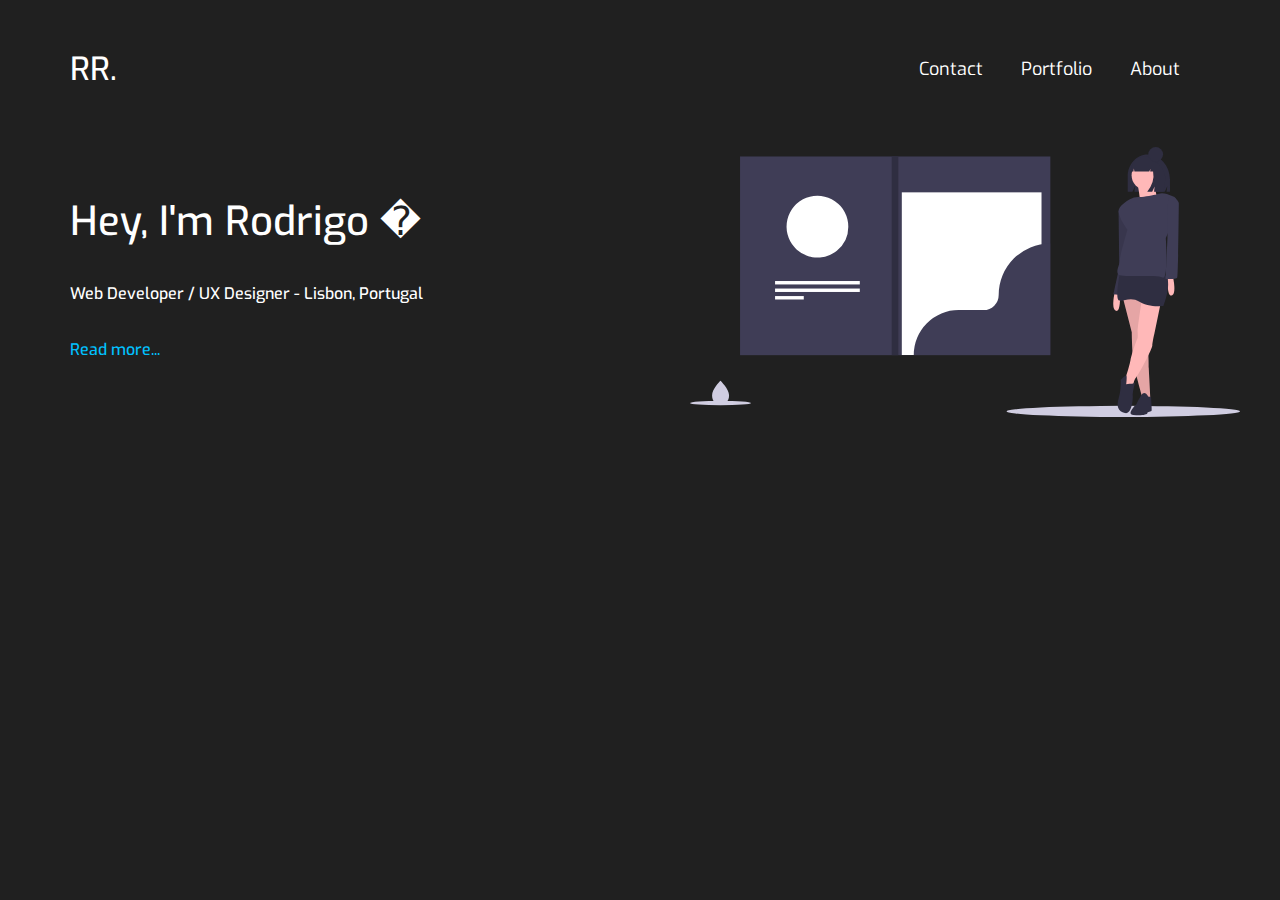
<file: index.html>
<!DOCTYPE html>
<html>
    <head>
        <meta charset="utf-8">
        <title>Rodrigo Rodrigues</title>
        <link rel="stylesheet" href="css/index.css">
        <link rel="stylesheet" href="css/bootstrap.min.css">
    </head>
    <body onload="start();">
        <header>
            <nav>
                <h2>RR.</h2>
                <div class="rr-nav-break">
                <a class="rr-nav-item" href="about.html">About</a>
                <a class="rr-nav-item" href="portfolio.html">Portfolio</a>
                <a class="rr-nav-item" href="contact.html">Contact</a>
            </div>
            </nav>
        </header>
        <main>
            <h1 id="rr-main-h1-id" class="rr-main-h1">Hey, I'm </h1>
            <h6>Web Developer / UX Designer - Lisbon, Portugal
                <br>
            </h6>
                <h6><a class="rr-main-href" href="about.html">Read more...</a></h6>
                <img src="images/undraw_personal_file_222m (1).svg" width="550px" class="rr-main-img">
        </main>
    </body>
    <script>
        var i = 0;
        var text = "Rodrigo 👋";
        var speed = 80;
          function typeWriter(){
            if(i < text.length){
        document.getElementById("rr-main-h1-id").innerHTML += text.charAt(i);
          i++
          setTimeout(typeWriter, speed)
        }
          }  
          function start(){
            typeWriter();
          }
        </script>
</html>
</file>
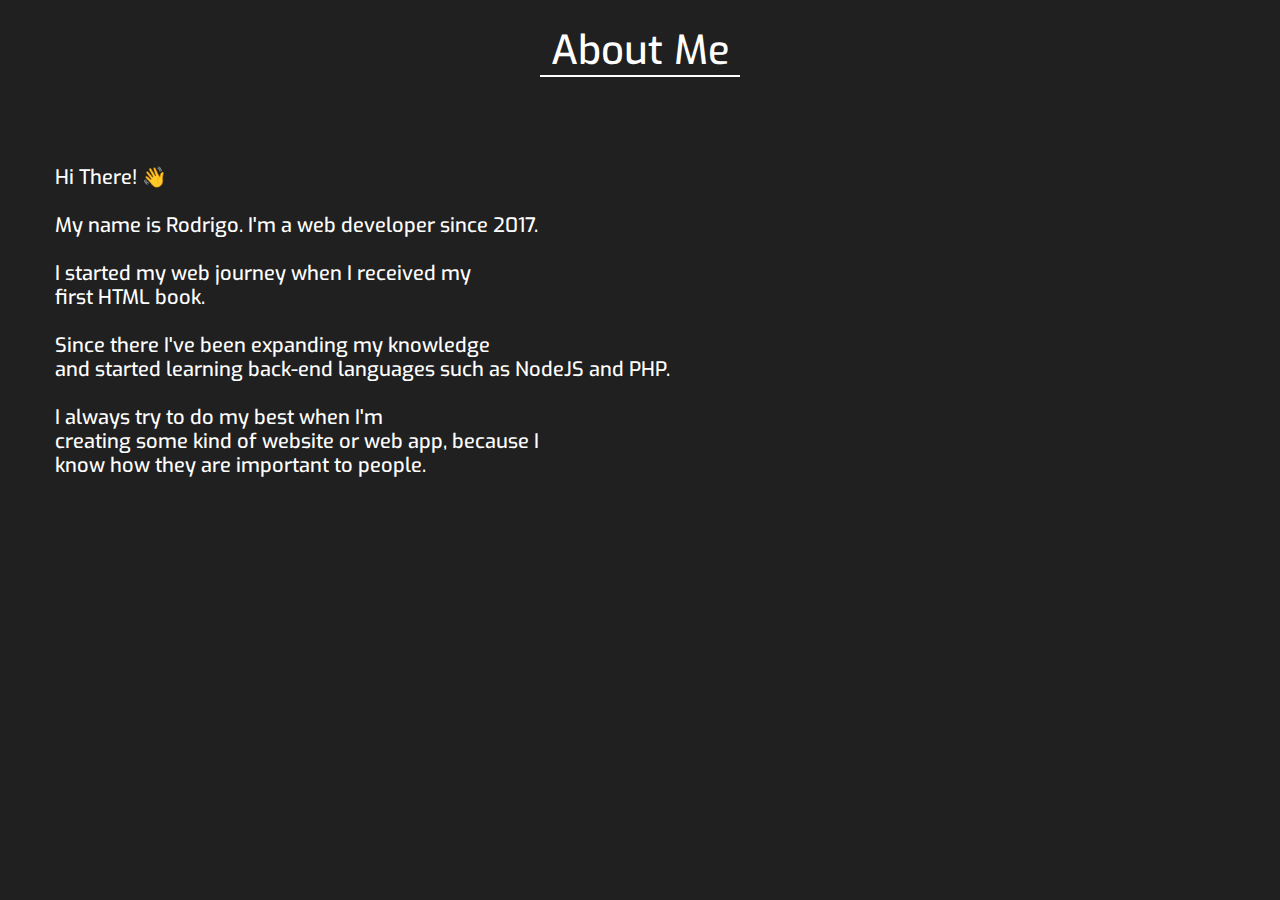
<file: about.html>
<!DOCTYPE html>
<html>
    <head>
        <meta charset="utf-8">
        <link rel="stylesheet" href="css/about.css">
        <link rel="stylesheet" href="css/bootstrap.min.css">
    </head>
    <body>
        <center><h1>About Me</h1>        </center>
            <br>
            <div class="square-1">
            <div class="square">
                <div class="square-2">
                    <div class="square-3">
                    
                    </div>
                </div>
            </div>
        </div>
            <br>
            <h5>
                Hi There! 👋
<br>
<br>
My name is Rodrigo. I'm a web developer since 2017.
<br>
<br>
I started my web journey when I received my <br>first HTML book.
<br>
<br>
Since there I've been expanding my knowledge <br>and started learning back-end languages such as NodeJS and PHP.
<br>
<br>
I always try to do my best when I'm <br>creating some kind of website or web app, because I <br>know how they are important to people.
            </h5>
    </body>
</html>
</file>
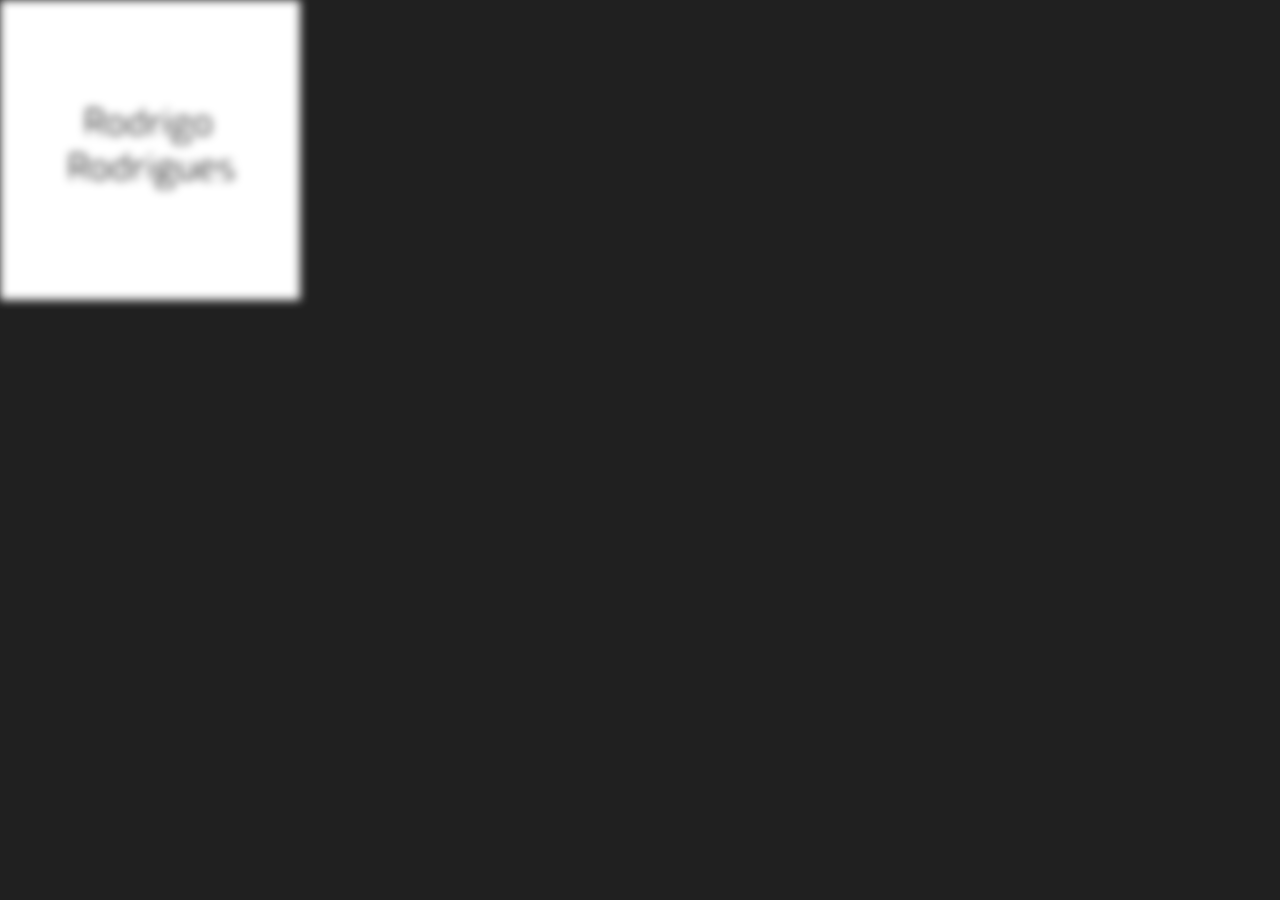
<file: portfolio.html>
<!DOCTYPE html>
<html>
    <head>
        <meta charset="utf-8">
        <title>Rodrigo Rodrigues - Portfolio</title>
        <link rel="stylesheet" href="css/bootstrap.min.css">
        <link rel="stylesheet" href="css/portfolio.css">
    </head>
    <body>
        <a href="https://rodrigorodrig.github.io"><img src="images/generated.svg" width="300px;"></a>
        
    </body> 
</html>
</file>
<file: css/index.css>
body {
    background: #202020;
}
@font-face {
    font-family: Exo;
    src: url(Exo-VariableFont_wght.ttf);
  }
h2 {
    font-family: Exo;
    margin-left: 70px;
    margin-top: 50px; 
    color: white;
}
.rr-nav-item {
    float: right;
    font-family: Exo;
    padding-left: 38px;
    color: white;
    font-size: 18px;
}
a {
    text-decoration: none !important;
}
.rr-nav-break {
    margin-right: 100px;
    margin-top:-40px;
}
.rr-main-img {
    float: right;
    margin-right: 40px;
    margin-top: -220px;
}
.rr-main-h1 {
    font-family: Exo;
    color: white;
    margin-left: 70px;
    margin-top: 150px;
}
h5 {
    margin-left: 70px;
    color: white;
    font-family: Exo;  
}
.rr-main-href {
    color: #00C2FF;
}
  h6 {
    margin-left: 70px;
    color: white;
    font-family: Exo;
  }
</file>
<file: css/about.css>
body {
    background: #202020;
}
@font-face {
    font-family: Exo;
    src: url(Exo-VariableFont_wght.ttf);
  }
h1 {
    font-family: Exo;
    color: white;
    border: 0px solid white;
    border-bottom-width: 2px;
    width: 200px;
}
img {
    border-radius:400px;
    float: right;
    margin-right: 55px;
    margin-top: 55px;
    font-weight:normal;
}
h5 {
    font-family: Exo;
    color: white;
    margin-left: 55px;
}
</file>
<file: css/portfolio.css>
body {
    background: #202020
}
img {
    background: white;
}
img:hover {
    filter: blur(5px);
  -webkit-filter: blur(5px);
  
}
</file>
